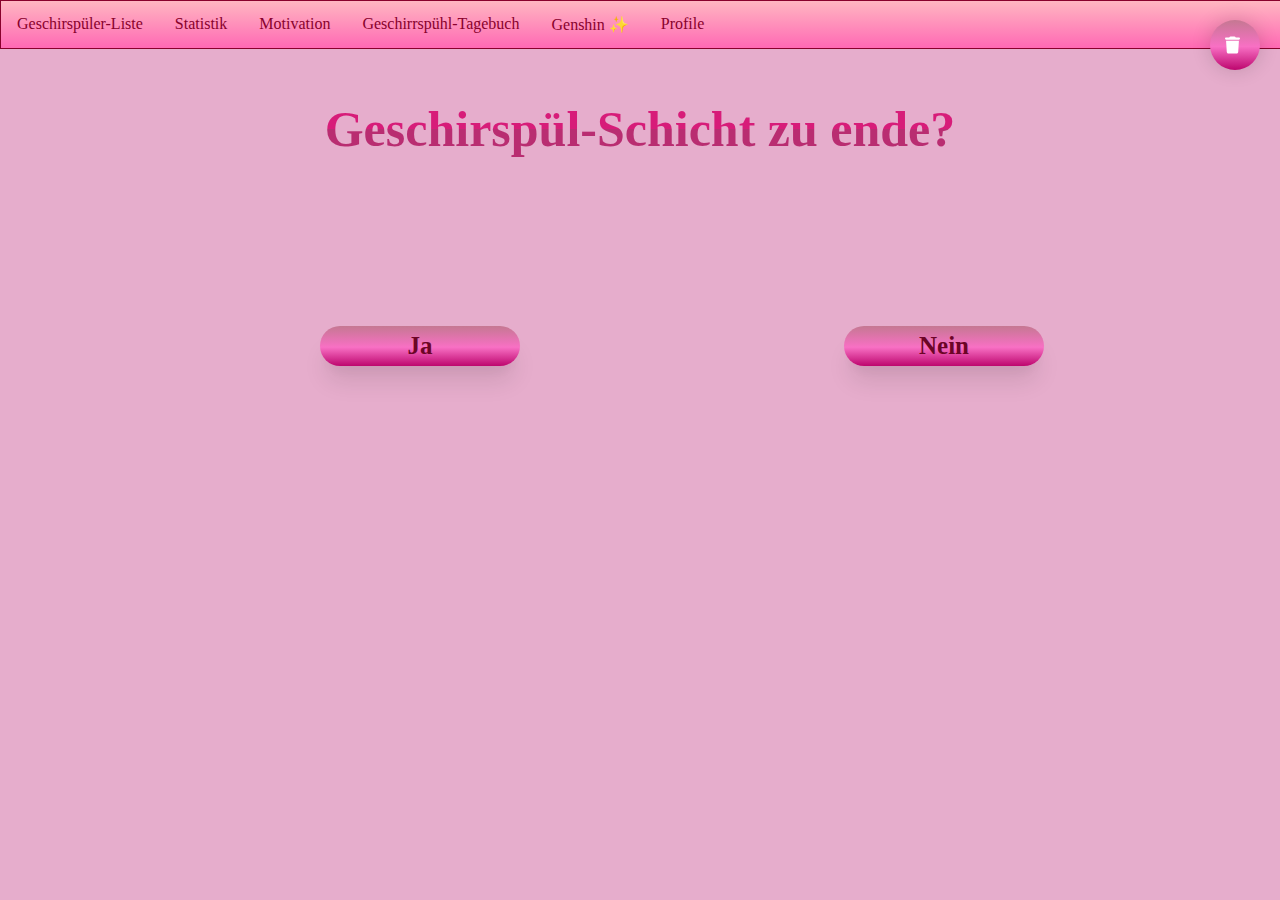
<file: index.html>
<!DOCTYPE html>
<html lang="en">
<meta charset="UTF-8">
<title>Geschirrspüler-Projekt</title>
<meta name="viewport" content="width=device-width,initial-scale=1">
<link rel="stylesheet" href="styles.css">
<style>
button.tagebuch-sticker.clicked {
  border: 5px solid rgb(137, 1, 44);}
  input#uhrzeit {
  display: block;
  margin: 150px auto;
  padding: 10px;
  font-size: 50px;
  border: 2px solid rgb(137, 1, 44);
  border-radius: 10px;
  text-align: center;}
button.TagebuchEintragSave{
  position: absolute;
  top: 1500px;
  left: 40%;
  margin: 20px auto;
  padding: 15px 30px;
  font-size: 24px;
  border: none;
  border-radius: 10px;
  background: rgb(137, 1, 44);
  color: white;
  cursor: pointer;}
</style>
<style id="UploadeImageOfFinishedKitchen"> 
.custum-file-upload {
  position:absolute;
  top:1100px;
  left:36%;
  height: 200px;
  width: 300px;
  flex-direction: column;
  align-items: space-between;
  gap: 20px;
  cursor: pointer;
  align-items: center;
  justify-content: center;
  border: 2px dashed #960a60;
  background-color: rgb(248, 170, 225);
  padding: 1.5rem;
  border-radius: 10px;
  box-shadow: 0px 48px 35px -48px rgba(0,0,0,0.1);
}

.custum-file-upload .icon {
  display: flex;
  align-items: center;
  justify-content: center;
}

.custum-file-upload .icon svg {
  height: 80px;
  fill: #960a60;
}

.custum-file-upload .text {
  display: flex;
  align-items: center;
  justify-content: center;
}

.custum-file-upload .text span {
  font-weight: 1000;
  color: #960a60;
  font-size: 20px;
}

.custum-file-upload input {
  display: none;}
</style>
<body>
<div id="schichtZuEndeneinMessage">

  <div class="headings"> <h1>Geschirspül-Schicht zu ende?</h1> </div>

  <p></p>

<button id="schichtZuEndeja" class="schichtZuEndeja" onclick="schichtZuEndeja()">
 Ja
</button>
<button id="schichtZuEndenein" class="schichtZuEndenein" onclick="schichtZuEndenein()">
 Nein
</button>
<div id="schichtZuEndeneinMessage"></div>
<button class="delete" onclick="window.location.href='whyDidUDelete.html'">
  <svg viewBox="0 0 448 512" class="svgIcon"><path d="M135.2 17.7L128 32H32C14.3 32 0 46.3 0 64S14.3 96 32 96H416c17.7 0 32-14.3 32-32s-14.3-32-32-32H320l-7.2-14.3C307.4 6.8 296.3 0 284.2 0H163.8c-12.1 0-23.2 6.8-28.6 17.7zM416 128H32L53.2 467c1.6 25.3 22.6 45 47.9 45H346.9c25.3 0 46.3-19.7 47.9-45L416 128z"></path></svg>
</button>
</div>
  <ul class="navBar">
    <li><a href="Geschirrspüler-Projekt.html">Geschirspüler-Liste</a></li>
    <li><a href="statistic.html">Statistik</a></li>
    <li><a href="motivation.html">Motivation</a></li>
        <li><a href="geschirrspühl-tagebuch.html">Geschirrspühl-Tagebuch</a></li>
        <li><a href="genshin.html">Genshin ✨</a></li>
     <li><a href="profile.html">Profile</a></li>
  </ul>
  </body>
<script src="script.js"></script>
</html>
</file>
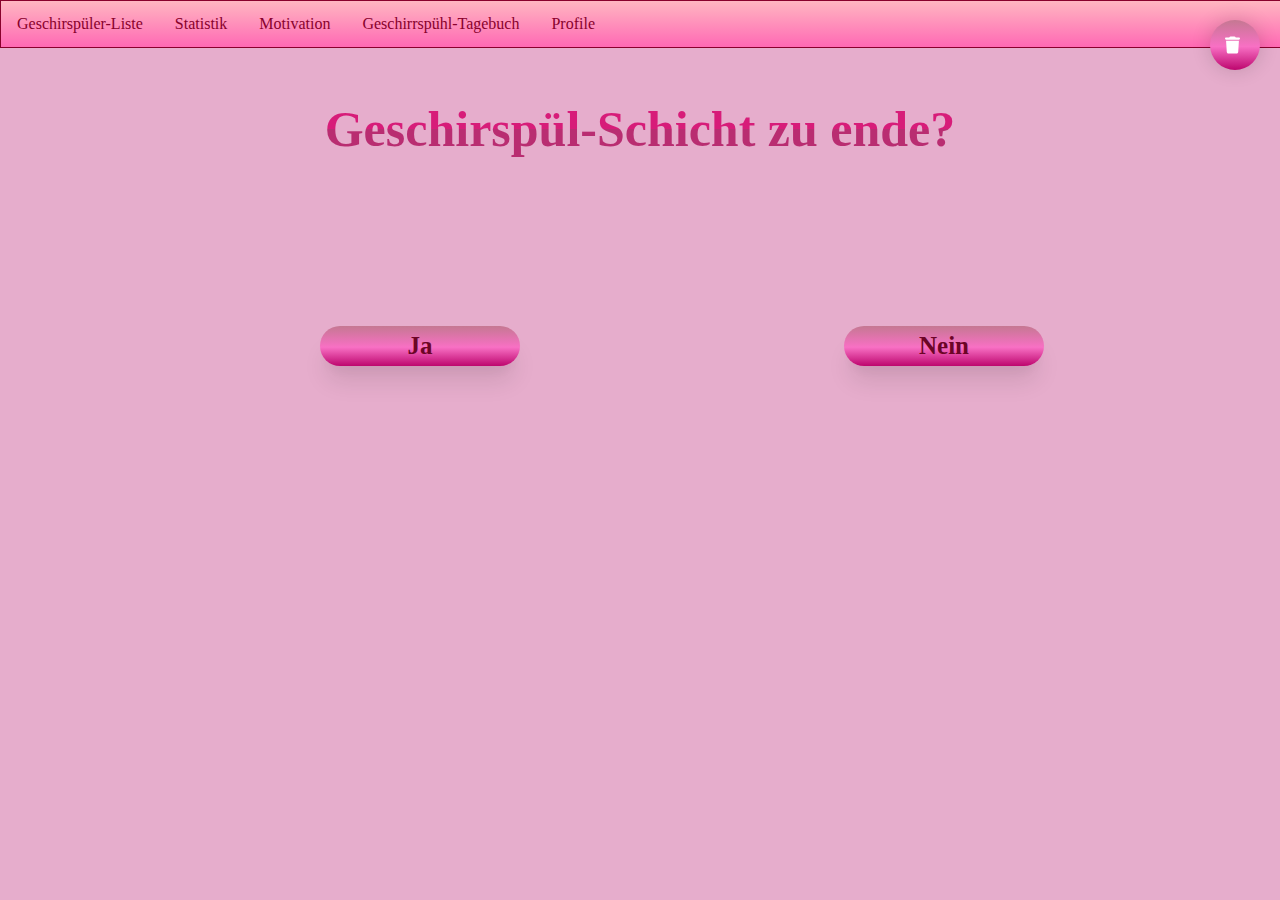
<file: geschirrspühl-tagebuch.html>
<!DOCTYPE html>
<html lang="en">
<meta charset="UTF-8">
<title>Geschirrspüler-Projekt</title>
<meta name="viewport" content="width=device-width,initial-scale=1">
<link rel="stylesheet" href="styles.css">
<style>
button.tagebuch-sticker.clicked {
  border: 5px solid rgb(137, 1, 44);}
  input#uhrzeit {
  display: block;
  margin: 150px auto;
  padding: 10px;
  font-size: 50px;
  border: 2px solid rgb(137, 1, 44);
  border-radius: 10px;
  text-align: center;}
button.TagebuchEintragSave{
  position: absolute;
  top: 1500px;
  left: 40%;
  margin: 20px auto;
  padding: 15px 30px;
  font-size: 24px;
  border: none;
  border-radius: 10px;
  background: rgb(137, 1, 44);
  color: white;
  cursor: pointer;}
</style>
<style id="UploadeImageOfFinishedKitchen"> 
.custum-file-upload {
  position:absolute;
  top:1100px;
  left:36%;
  height: 200px;
  width: 300px;
  flex-direction: column;
  align-items: space-between;
  gap: 20px;
  cursor: pointer;
  align-items: center;
  justify-content: center;
  border: 2px dashed #960a60;
  background-color: rgb(248, 170, 225);
  padding: 1.5rem;
  border-radius: 10px;
  box-shadow: 0px 48px 35px -48px rgba(0,0,0,0.1);
}

.custum-file-upload .icon {
  display: flex;
  align-items: center;
  justify-content: center;
}

.custum-file-upload .icon svg {
  height: 80px;
  fill: #960a60;
}

.custum-file-upload .text {
  display: flex;
  align-items: center;
  justify-content: center;
}

.custum-file-upload .text span {
  font-weight: 1000;
  color: #960a60;
  font-size: 20px;
}

.custum-file-upload input {
  display: none;}
</style>
<body>
<div id="schichtZuEndeneinMessage">

  <div class="headings"> <h1>Geschirspül-Schicht zu ende?</h1> </div>

  <p></p>

<button id="schichtZuEndeja" class="schichtZuEndeja" onclick="schichtZuEndeja()">
 Ja
</button>
<button id="schichtZuEndenein" class="schichtZuEndenein" onclick="schichtZuEndenein()">
 Nein
</button>
<div id="schichtZuEndeneinMessage"></div>
<button class="delete" onclick="window.location.href='whyDidUDelete.html'">
  <svg viewBox="0 0 448 512" class="svgIcon"><path d="M135.2 17.7L128 32H32C14.3 32 0 46.3 0 64S14.3 96 32 96H416c17.7 0 32-14.3 32-32s-14.3-32-32-32H320l-7.2-14.3C307.4 6.8 296.3 0 284.2 0H163.8c-12.1 0-23.2 6.8-28.6 17.7zM416 128H32L53.2 467c1.6 25.3 22.6 45 47.9 45H346.9c25.3 0 46.3-19.7 47.9-45L416 128z"></path></svg>
</button>
</div>
  <ul>
    <li><a href="Geschirrspüler-Projekt.html">Geschirspüler-Liste</a></li>
    <li><a href="statistic.html">Statistik</a></li>
    <li><a href="motivation.html">Motivation</a></li>
        <li><a href="geschirrspühl-tagebuch.html">Geschirrspühl-Tagebuch</a></li>
    <li><a href="profile.html">Profile</a></li>
  </ul>
  </body>
<script src="script.js"></script>
</html>
</file>
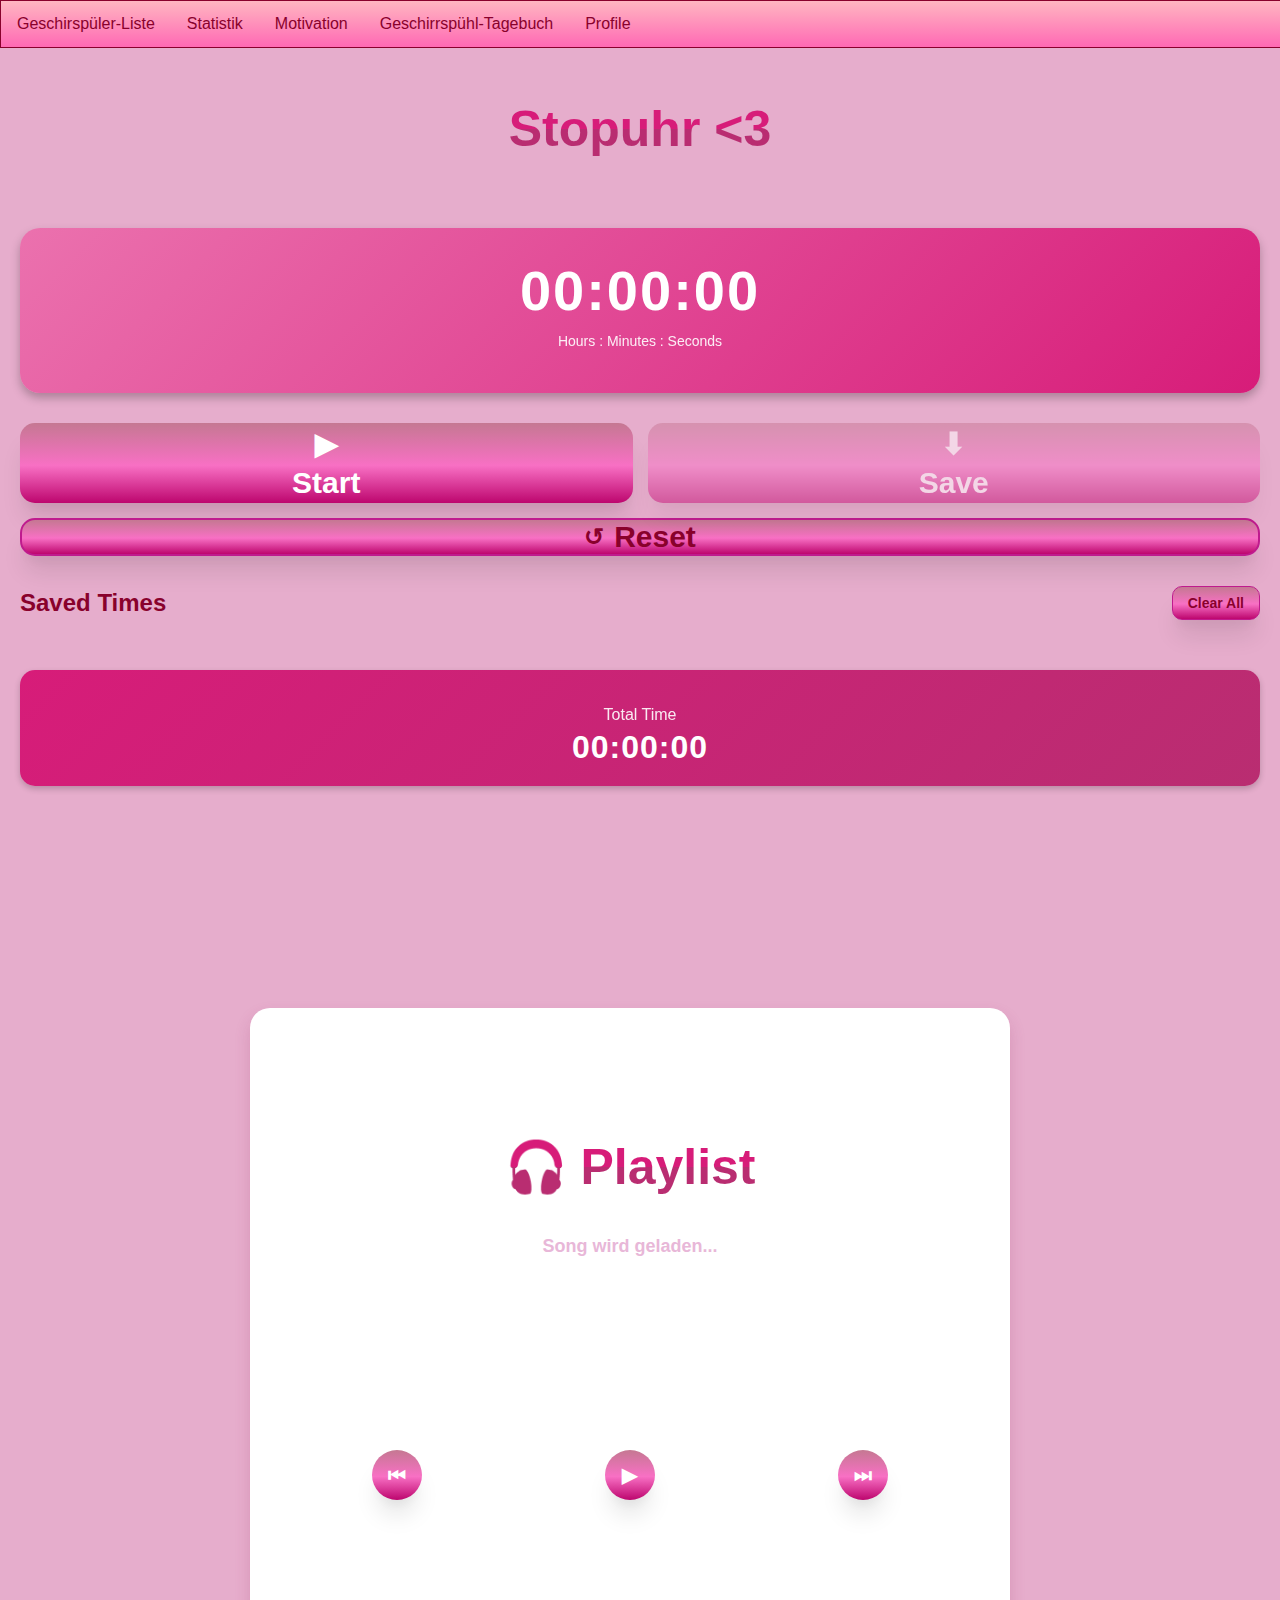
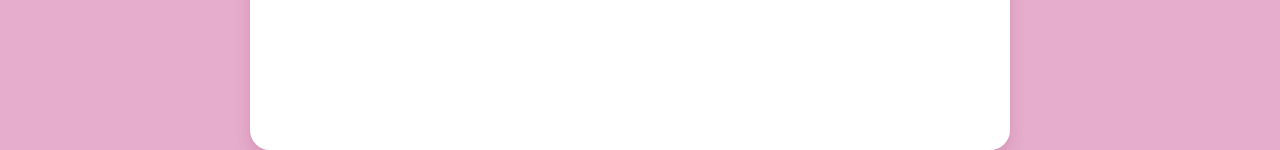
<file: GeschirrspühlSession.html>
<!DOCTYPE html>
<html lang="en">
<meta charset="UTF-8">
<title>Geschirrspüler-Projekt</title>
<meta name="viewport" content="width=device-width,initial-scale=1">
<link rel="stylesheet" href="styles.css">
<style class="Stopuhrrrr">
/* Generelle Stile (Simulation von SafeAreaView und ScrollView) */
body {
    margin: 0;
    padding: 0;
    font-family: sans-serif;
    background-color: rgb(230, 173, 204);}
.container {
    padding-top: 20px; /* Simuliert SafeAreaView top */
    min-height: 100vh;}
.scroll-content {
    padding: 20px;
    padding-bottom: 100px; /* Platz für Scroll-Ende */}
.timer-card {
    border-radius: 20px;
    overflow: hidden;
  margin: -150px 0 30px 0; 
    box-shadow: 0 5px 10px rgba(0, 0, 0, 0.25); /* Simulation von Elevation/Shadow */}
.timer-gradient {
    padding: 30px;
    text-align: center;
    background: linear-gradient(135deg, #eb71ae, #d71c79); /* Konvertierter LinearGradient */}
.timer-text {
    font-size: 56px;
    font-weight: bold;
    color: #fff;
    letter-spacing: 2px;
    margin: 0;}
.timer-label {
    font-size: 14px;
    color: #fff;
    margin-top: 10px;
    opacity: 0.9;}
.controls-container {
    display: flex;
    flex-direction: column;
    gap: 15px;
    margin-bottom: 30px;}
.button-row {
    display: flex;
    gap: 15px;}
.control-button {
    flex: 1;
    height: 80px;
    border-radius: 15px;
    align-items: center;
    justify-content: center;
    display: flex;
    flex-direction: column;
    gap: 5px;
    border: none;
    cursor: pointer;
    padding: 0;}
.control-button:disabled {
    opacity: 0.5;
    cursor: not-allowed;}
.start-button {
    background-color: rgb(34, 139, 34);
    color: #fff;}
.pause-button {
    background-color: rgb(255, 140, 0);
    color: #fff;}
.save-button {
    background-color: rgb(137, 1, 44);
    color: #fff;}
.reset-button {
    background-color: rgba(255, 255, 255, 0.9);
    border: 2px solid rgb(191, 27, 142);
    flex-direction: row;
    height: 60px;
    color: rgb(137, 1, 44);
    font-size: 16px;
    font-weight: bold;}
.control-button span {
    font-size: 30px; /* Für die Iconsymbole */}
.reset-button span:first-child {
    font-size: 24px;
    margin-right: 5px;
    color: rgb(137, 1, 44);}
.reset-text {
    color: rgb(137, 1, 44);
    font-weight: bold;}
.saved-times-section {
    display: flex;
    flex-direction: column;
    gap: 15px;
    margin-bottom: 50px;

.saved-times-header {
    display: flex;
    justify-content: space-between;
    align-items: center;
    margin-bottom: 10px;}

.saved-times-title {
    font-size: 24px;
    font-weight: bold;
    color: rgb(137, 1, 44);
    margin: 0;
}

.clear-button {
    padding: 8px 15px;
    background-color: rgba(255, 255, 255, 0.9);
    border-radius: 10px;
    border: 1px solid rgb(191, 27, 142);
    cursor: pointer;
}

.clear-button-text {
    color: rgb(137, 1, 44);
    font-size: 14px;
    font-weight: bold;
    margin: 0;
}

.saved-times-list {
    display: flex;
    flex-direction: column;
    gap: 10px;
}

.saved-time-item {
    display: flex;
    align-items: center;
    background-color: rgba(255, 255, 255, 0.9);
    border-radius: 12px;
    padding: 15px;
    gap: 15px;
    border: 1px solid rgb(191, 27, 142);
}

.saved-time-number {
    width: 35px;
    height: 35px;
    border-radius: 50%;
    background-color: rgb(137, 1, 44);
    display: flex;
    align-items: center;
    justify-content: center;
}

.saved-time-number-text {
    color: #fff;
    font-size: 16px;
    font-weight: bold;
    margin: 0;
}

.saved-time-text {
    font-size: 20px;
    font-weight: 600;
    color: rgb(137, 1, 44);
    letter-spacing: 1px;
    margin: 0;
}

/* Total Time */
.total-time-card {
    border-radius: 15px;
    overflow: hidden;
    margin-top: 10px;
    box-shadow: 0 3px 6px rgba(0, 0, 0, 0.2);
}

.total-time-gradient {
    padding: 20px;
    text-align: center;
    background: linear-gradient(135deg, #d71c79, #b92d71); /* Konvertierter LinearGradient */
}

.total-time-label {
    font-size: 16px;
    color: #fff;
    margin-bottom: 5px;
    opacity: 0.9;
}

.total-time-text {
    font-size: 32px;
    font-weight: bold;
    color: #fff;
    letter-spacing: 1px;
    margin: 0;
}

.hidden {
    display: none;
}
</style>
<style class="Backgroundglowww"> 
.loader {
  --color-one: #ffbf48;
  --color-two: #be4a1d;
  --color-three: #ffbf4780;
  --color-four: #bf4a1d80;
  --color-five: #ffbf4740;
  --time-animation: 2s;
  --size: 10; /* You can change the size */
  position: relative;
  transform: scale(var(--size));
  animation: colorize calc(var(--time-animation) * 3) ease-in-out infinite;
z-index: -1;
top:400px;
left:5800px;
}

.loader::before {
  content: "";
  position: absolute;
  top: 0;
  left: 0;
  width: 100px;
  height: 100px;
  border-radius: 50%;
  border-top: solid 1px var(--color-one);
  border-bottom: solid 1px var(--color-two);
  background: linear-gradient(180deg, var(--color-five), var(--color-four));
  box-shadow:
    inset 0 10px 10px 0 var(--color-three),
    inset 0 -10px 10px 0 var(--color-four);
}

.loader .box {
  width: 100px;
  height: 100px;
  background: linear-gradient(
    180deg,
    var(--color-one) 30%,
    var(--color-two) 70%
  );
  mask: url(#clipping);
  -webkit-mask: url(#clipping);
}

.loader svg {
  position: absolute;
}

.loader svg #clipping {
  filter: contrast(15);
  animation: roundness calc(var(--time-animation) / 2) linear infinite;
}

.loader svg #clipping polygon {
  filter: blur(7px);
}

.loader svg #clipping polygon:nth-child(1) {
  transform-origin: 75% 25%;
  transform: rotate(90deg);
}

.loader svg #clipping polygon:nth-child(2) {
  transform-origin: 50% 50%;
  animation: rotation var(--time-animation) linear infinite reverse;
}

.loader svg #clipping polygon:nth-child(3) {
  transform-origin: 50% 60%;
  animation: rotation var(--time-animation) linear infinite;
  animation-delay: calc(var(--time-animation) / -3);
}

.loader svg #clipping polygon:nth-child(4) {
  transform-origin: 40% 40%;
  animation: rotation var(--time-animation) linear infinite reverse;
}

.loader svg #clipping polygon:nth-child(5) {
  transform-origin: 40% 40%;
  animation: rotation var(--time-animation) linear infinite reverse;
  animation-delay: calc(var(--time-animation) / -2);
}

.loader svg #clipping polygon:nth-child(6) {
  transform-origin: 60% 40%;
  animation: rotation var(--time-animation) linear infinite;
}

.loader svg #clipping polygon:nth-child(7) {
  transform-origin: 60% 40%;
  animation: rotation var(--time-animation) linear infinite;
  animation-delay: calc(var(--time-animation) / -1.5);
}

@keyframes rotation {
  0% {
    transform: rotate(0deg);
  }
  100% {
    transform: rotate(360deg);
  }
}

@keyframes roundness {
  0% {
    filter: contrast(15);
  }
  20% {
    filter: contrast(3);
  }
  40% {
    filter: contrast(3);
  }
  60% {
    filter: contrast(15);
  }
  100% {
    filter: contrast(15);
  }
}

@keyframes colorize {
  0% {
    filter: hue-rotate(0deg);
  }
  20% {
    filter: hue-rotate(-30deg);
  }
  40% {
    filter: hue-rotate(-60deg);
  }
  60% {
    filter: hue-rotate(-90deg);
  }
  80% {
    filter: hue-rotate(-45deg);
  }
  100% {
    filter: hue-rotate(0deg);
  }
}
</style>
<script src="script.js"></script>
<script>
    document.addEventListener("DOMContentLoaded", () => {
        // --- 1. DOM-Elemente und Konstanten ---
        const SAVED_TIMES_KEY = 'saved_times';
        
        const timerDisplay = document.getElementById('timerDisplay');
        const startButton = document.getElementById('startButton');
        const saveButton = document.getElementById('saveButton');
        const resetButton = document.getElementById('resetButton');
        const clearAllButton = document.getElementById('clearAllButton');
        const savedTimesList = document.getElementById('savedTimesList');
        const savedTimesSection = document.querySelector('.saved-times-section');
        const totalTimeDisplay = document.getElementById('totalTimeDisplay');
        const flameAnimation = document.querySelector('.loader');
        // --- 2. State-Variablen (ersetzen React's useState) ---
        let time = 0; // Zeit in Millisekunden
        let isRunning = false;
        let intervalId = null;
        let savedTimes = []; // Array zur Speicherung der Zeiten

        // --- 3. Hilfsfunktionen ---

        /**
         * Formatiert Millisekunden in HH:MM:SS (deine originale Logik)
         */
        const formatTime = (milliseconds) => {
            const totalSeconds = Math.floor(milliseconds / 1000);
            const hours = Math.floor(totalSeconds / 3600);
            const minutes = Math.floor((totalSeconds % 3600) / 60);
            const seconds = totalSeconds % 60;

            return `${hours.toString().padStart(2, '0')}:${minutes.toString().padStart(2, '0')}:${seconds.toString().padStart(2, '0')}`;
        };

        /**
         * Berechnet die Gesamtsumme aller gespeicherten Zeiten.
         */
        const calculateTotalTime = () => {
            const total = savedTimes.reduce((sum, item) => sum + item.time, 0);
            return formatTime(total);
        };

        // --- 4. Render- und Update-Funktionen ---

        /**
         * Aktualisiert den Timer-Anzeigetext.
         */
        const updateTimerDisplay = () => {
            timerDisplay.textContent = formatTime(time);
            saveButton.disabled = time === 0;
            updateStartButton(); // Aktualisiert Start/Pause-Button
        };

        /**
         * Erstellt und aktualisiert die Liste der gespeicherten Zeiten und die Gesamtsumme.
         */
        const renderSavedTimes = () => {
            savedTimesList.innerHTML = ''; // Liste leeren
            
            if (savedTimes.length === 0) {
                savedTimesSection.classList.add('hidden');
                totalTimeDisplay.textContent = formatTime(0);
                return;
            }

            savedTimesSection.classList.remove('hidden');
            
            savedTimes.forEach((item, index) => {
                const itemDiv = document.createElement('div');
                itemDiv.className = 'saved-time-item';
                
                itemDiv.innerHTML = `
                    <div class="saved-time-number">
                        <p class="saved-time-number-text">${index + 1}</p>
                    </div>
                    <p class="saved-time-text">${formatTime(item.time)}</p>
                `;
                savedTimesList.appendChild(itemDiv);
            });

            totalTimeDisplay.textContent = calculateTotalTime();
        };

        /**
         * Aktualisiert den Start/Pause-Button-Text und Stil.
         */
        const updateStartButton = () => {
            if (!flameAnimation) return;
            if (isRunning) {
                startButton.className = 'control-button pause-button';
                startButton.innerHTML = '<span>❚❚</span> <span>Pause</span>';
                 flameAnimation.style.visibility = 'visible';
            } else {
                startButton.className = 'control-button start-button';
                startButton.innerHTML = '<span>▶</span> <span>Start</span>';
                flameAnimation.style.visibility = 'hidden';
            }
        };


        // --- 5. LocalStorage Funktionen ---

        const saveTimes = () => {
            try {
                localStorage.setItem(SAVED_TIMES_KEY, JSON.stringify(savedTimes));
            } catch (error) {
                console.error('Error saving times:', error);
            }
        };

        const loadSavedTimes = () => {
            try {
                const savedData = localStorage.getItem(SAVED_TIMES_KEY);
                if (savedData !== null) {
                    savedTimes = JSON.parse(savedData);
                    renderSavedTimes();
                }
            } catch (error) {
                console.error('Error loading saved times:', error);
            }
        };


        // --- 6. Event Handler Logik ---

        const handleStartPause = () => {
            if (isRunning) {
                // PAUSE
                clearInterval(intervalId);
                intervalId = null;
                isRunning = false;
            } else {
                // START
                intervalId = setInterval(() => {
                    time += 1000; // Zählt in 1-Sekunden-Schritten
                    updateTimerDisplay();
                }, 1000); // Intervall auf 1000ms (1 Sekunde) gesetzt
                isRunning = true;
            }
            updateStartButton();
        };

        const handleSave = () => {
            if (time > 0) {
                // Pause erzwingen, wenn gespeichert wird
                if (isRunning) {
                    handleStartPause(); // Pausiert den Timer
                }

                const newSavedTime = {
                    id: Date.now().toString(),
                    time: time,
                    // Im Browser speichern wir das Datum als String
                    timestamp: new Date().toISOString(), 
                };
                
                // Neue Zeit hinzufügen und State aktualisieren
                savedTimes.push(newSavedTime);
                
                // Timer zurücksetzen
                time = 0;
                updateTimerDisplay();
                
                // UI und LocalStorage aktualisieren
                renderSavedTimes();
                saveTimes();
            }
        };

        const handleReset = () => {
            // Stoppen und zurücksetzen
            if (isRunning) {
                handleStartPause(); // Pausiert
            }
            time = 0;
            updateTimerDisplay();
        };

        const handleClearAll = () => {
            savedTimes = [];
            saveTimes();
            renderSavedTimes();
        };

        // --- 7. Event Listener registrieren ---
        
        startButton.addEventListener('click', handleStartPause);
        saveButton.addEventListener('click', handleSave);
        resetButton.addEventListener('click', handleReset);
        clearAllButton.addEventListener('click', handleClearAll);

        // --- 8. Initialisierung ---
        
        loadSavedTimes();
        updateTimerDisplay(); // Setzt den initialen Text (00:00:00) und Button-State
    });
</script>

<body>
    <h1>Stopuhr <3</h1>
  <ul class="navBar">
    <li><a href="Geschirrspüler-Projekt.html">Geschirspüler-Liste</a></li>
    <li><a href="statistic.html">Statistik</a></li>
    <li><a href="motivation.html">Motivation</a></li>
        <li><a href="geschirrspühl-tagebuch.html">Geschirrspühl-Tagebuch</a></li>
     <li><a href="profile.html">Profile</a></li>
  </ul>
<button onclick="window.location.href='GeschirrspühlSession.html'" class="startGeschirrspühlsession"> +&nbsp;&nbsp;&nbsp;&nbsp;Start Geschirrspühl-Session</button>
<div class="loader">
  <svg width="100" height="100" viewBox="0 0 100 100">
    <defs>
      <mask id="clipping">
        <polygon points="0,0 100,0 100,100 0,100" fill="black"></polygon>
        <polygon points="25,25 75,25 50,75" fill="white"></polygon>
        <polygon points="50,25 75,75 25,75" fill="white"></polygon>
        <polygon points="35,35 65,35 50,65" fill="white"></polygon>
        <polygon points="35,35 65,35 50,65" fill="white"></polygon>
        <polygon points="35,35 65,35 50,65" fill="white"></polygon>
        <polygon points="35,35 65,35 50,65" fill="white"></polygon>
      </mask>
    </defs>
  </svg>
  <div class="box"></div>
</div>
<div class="container">
        <div class="scroll-content">

            <div class="timer-card">
                <div class="timer-gradient">
                    <p class="timer-text" id="timerDisplay">00:00:00</p>
                    <p class="timer-label">Hours : Minutes : Seconds</p>
                </div>
            </div>

            <div class="controls-container">
                <div class="button-row">
                    <button class="control-button start-button" id="startButton">
                        <span>▶</span> <span>Start</span>
                    </button>
                    <button class="control-button save-button" id="saveButton" disabled>
                        <span>⬇</span> <span>Save</span>
                    </button>
                </div>

                <button class="control-button reset-button" id="resetButton">
                    <span>↺</span> <span class="reset-text">Reset</span>
                </button>
            </div>

            <div class="saved-times-section hidden">
                <div class="saved-times-header">
                    <p class="saved-times-title">Saved Times</p>
                    <button class="clear-button" id="clearAllButton">
                        <p class="clear-button-text">Clear All</p>
                    </button>
                </div>

                <div class="saved-times-list" id="savedTimesList">
                    </div>

                <div class="total-time-card">
                    <div class="total-time-gradient">
                        <p class="total-time-label">Total Time</p>
                        <p class="total-time-text" id="totalTimeDisplay">00:00:00</p>
                    </div>
                </div>
            </div>
        </div>
    </div>

    <div class="playlist-container">
        <h1>🎧 Playlist</h1>
        
        <div id="songTitle" class="song-title">Song wird geladen...</div>

        <audio id="audioPlayer" src="" preload="auto"></audio>
        <video id="videoPlayer" scr="" preload="auto"></video>

        <div class="controls">
            <button id="prevBtn" class="control-btn">⏮</button>
            <button id="playPauseBtn" class="control-btn">▶</button>
            <button id="nextBtn" class="control-btn">⏭</button>
            </div>
        <div class="tenor-gif-embed" data-postid="15426465366261901887" data-share-method="host" data-aspect-ratio="1"></div> 
    <script type="text/javascript" src="https://tenor.com/embed.js"></script>
    </div>

   
</body>

</html>
</file>
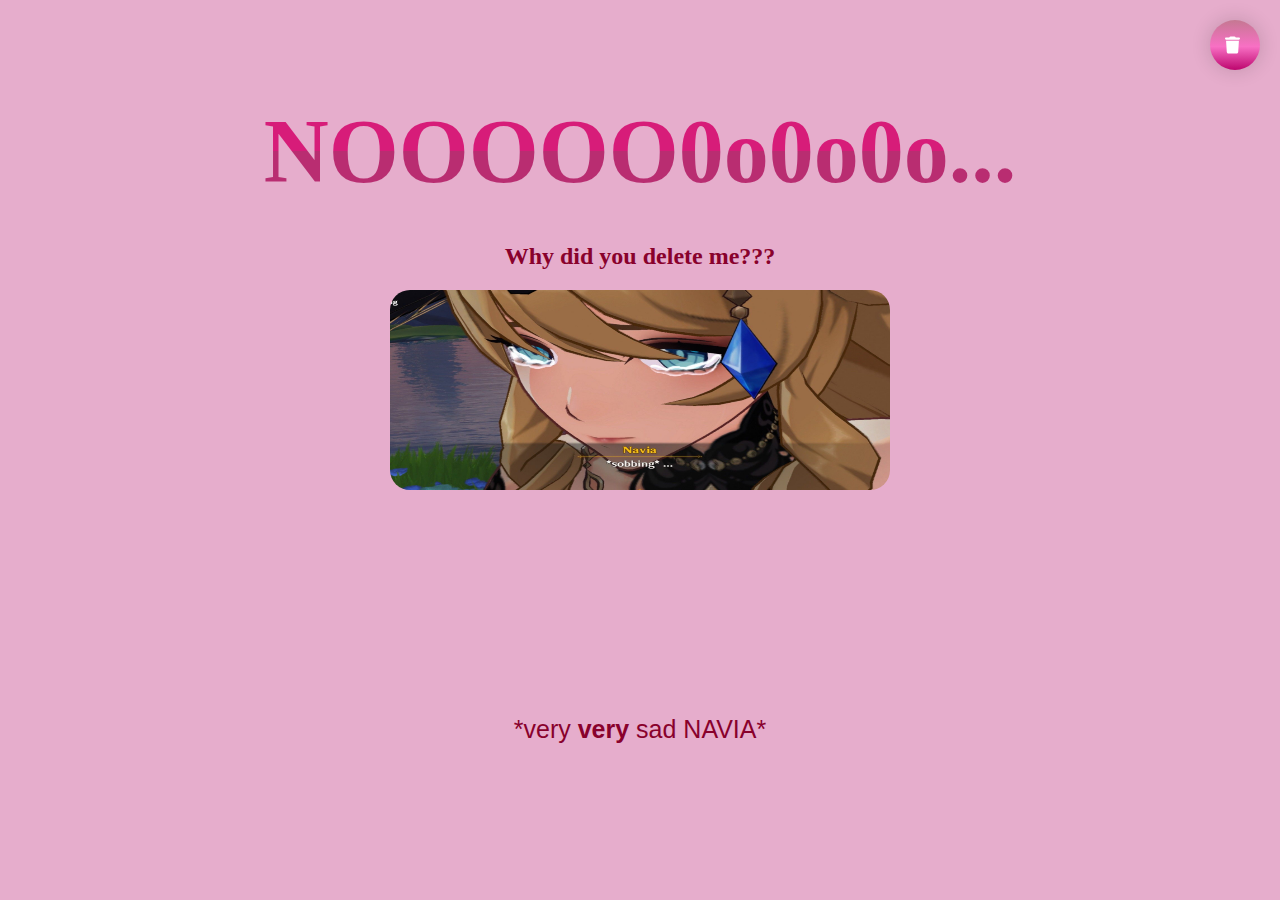
<file: whyDidUDelete2Navia.html>
<!DOCTYPE html>
<html lang="en">
<meta charset="UTF-8">
<title>Geschirrspüler-Projekt</title>
<meta name="viewport" content="width=device-width,initial-scale=1">
<link rel="stylesheet" href="styles.css">
<script>
    function zeigeNeuenInhalt() {
      const div = document.getElementById("inhalt");
      div.innerHTML = `
        <iframe width="560" height="315" src="https://www.youtube.com/embed/C_duDk5e8yU?si=mPYuLvju6HfSLQSN" title="YouTube video player" frameborder="0" allow="accelerometer; autoplay; clipboard-write; encrypted-media; gyroscope; picture-in-picture; web-share" referrerpolicy="strict-origin-when-cross-origin" allowfullscreen></iframe>
      
        <button class="RETURNHOME" onclick="window.location.href='Geschirrspüler-Projekt.html'">GET THE HELL BACK WHERE YOU BELONG💮</button>
        `;
    }
  </script>

<body>
    <div id="inhalt">
<h1 class="whyDidUDelete">NOOOOO0o0o0o...</h1>
<h2 class="whyDidUDelete">Why did you delete me???</h2>
  <img class="navia" src="images\sadNavia.jpg" alt="sad navia">
<button class="delete" onclick="zeigeNeuenInhalt()"">
  <svg viewBox="0 0 448 512" class="svgIcon"><path d="M135.2 17.7L128 32H32C14.3 32 0 46.3 0 64S14.3 96 32 96H416c17.7 0 32-14.3 32-32s-14.3-32-32-32H320l-7.2-14.3C307.4 6.8 296.3 0 284.2 0H163.8c-12.1 0-23.2 6.8-28.6 17.7zM416 128H32L53.2 467c1.6 25.3 22.6 45 47.9 45H346.9c25.3 0 46.3-19.7 47.9-45L416 128z"></path></svg>
</button>
<p class="Delete2NaviaFont">*very <b>very</b> sad NAVIA*</p>
</div>
</body>

</html>
</file>
<file: styles.css>
body {
    background-color: rgb(230, 173, 204);
    margin: 0; 
  overflow-x:hidden;}
h1 {
    text-align: center;
 background: linear-gradient(to bottom, 
        #d71c79 50%,  
        #b92d71 50%  
    );
    -webkit-background-clip: text;
    background-clip: text;
    color: transparent; 
    margin: 100px 0 40px 0; 
font-style: 	Brush Script MT;
font-size: 50px;
font-weight: 3000;
}
button.RETURNHOME{
  align-items: center;
  width: 400px;
  height: 100px;
  font-size: 20px;
  color: #000;}
h1.whyDidUDelete{
  font-size: 90px;
}
h2.whyDidUDelete {
    text-align: center;
    color: rgb(137, 1, 44);;
    margin: 20px 0 20px 0;
}
p.whyDidUDelete {
    text-align: center;
    color: rgb(137, 1, 44);
    font-size: 20px;
    margin: 20px 0 20px 0;}
img.navia {
    display: block;
    margin-left: auto;
    margin-right: auto;
    width: 500px;
    height: 200px;
    border-radius: 20px;
}
p.Delete2NaviaFont{
    text-align: center;
    padding-top:16%;
    color: rgb(137, 1, 44);;
    font-size: 25px;
    margin: 20px 0 20px 0;
    font-family: 'Comic Sans MS', cursive, sans-serif;}

ul {
  list-style-type: none;
  margin: 0;
  padding: 0;
  background-color: rgb(208, 136, 159);;
  display: flex;
    border: 1px solid rgb(137, 1, 44);
      position: fixed;
  top: 0;
  width: 100%;
background: linear-gradient(rgb(255, 182, 193), rgb(255, 105, 180));}
ul li a {
  display: block;
  color: rgb(137, 1, 44);;
  padding: 14px 16px;
  text-decoration: none;}
ul li a:hover {
  background-color: hsl(342, 81%, 79%);}

button {
  font-size: 14px;
  font-family: inherit;
  font-weight: 600;
  padding: 5px;
  border-radius: 50px;
  cursor: pointer;
  border: none;
  color: rgb(108, 85, 5);
  box-shadow:
    rgba(0, 0, 0, 0.1) 0px 20px 25px -5px,
    rgba(0, 0, 0, 0.04) 0px 10px 10px -5px;
  background: linear-gradient(
    0deg,
    rgb(189, 6, 110) 0%,
    rgb(248, 112, 196) 47%,

    rgb(197, 120, 146) 100%
  );
  transition: all 0.1s ease-in-out;

}
button:active {
  transform: translateY(3px);
  box-shadow:
    rgba(0, 0, 0, 0.1) 0px 14px 25px -5px,
    rgba(0, 0, 0, 0.04) 0px 10px 10px -5px;
}
button .button-content {
  display: flex;
  align-items: center;
  background: rgb(253, 195, 214);
  padding: 0.4em 1.5em;
  padding-left: 1.2em;
  border-radius: 14px;
}
button svg {
  width: 20px;
  height: 20px;
  margin-right: 6px;
  color: #ff0000;
  transition: transform 1.6s;
}
button:hover svg {
  transform: scale(1.5);
color: #e62689;}
.delete{
  width: 50px;
  height: 50px;
  border-radius: 50%;
  background-color: rgb(189, 6, 110);
  border: none;
  font-weight: 600;
  display: flex;
  align-items: center;
  justify-content: center;
  box-shadow: 0px 0px 20px rgba(0, 0, 0, 0.164);
  cursor: pointer;
  transition: all 0.3s ease-in-out;
  overflow: hidden;
  position: fixed;
  right: 20px;
  top: 20px;
  flex-direction: column; /* Ändert die Richtung auf vertikal */
  gap: 2px; /* Abstand zwischen Text und Icon */
z-index: 20;
}
.svgIcon {
  width: 15px;
  transition: all 0.3s ease-in-out;}
.svgIcon path {
  fill: white;
}
.delete:hover,startGeschirrspühlsession {
  width: 1220px; /* Bleibt quadratisch */
  height: 65px; /* Wird höher für den Text */
  border-radius: 15px; /* Leicht abgerundete Ecken */}
.delete:hover .svgIcon {
  transform: translateY(8px); /* Bewegt Icon nach unten */}
.delete::before {
  position: absolute;
  content: "Delete";
  color: white;
  transition: all 0.3s ease-in-out;
  opacity: 0;
  top: 8px; /* Position über dem Icon */
  left: 50%; /* Zentriert horizontal */
  transform: translateX(-50%); /* Perfekte horizontale Zentrierung */}
.delete:hover::before {
  opacity: 1;
  transform: translateX(-50%); /* Behält horizontale Zentrierung */}
.paimon {
    margin-left: 100px; /* 200px nach rechts */ }
button.schichtZuEndeja, button.schichtZuEndenein {
  height: 40px;
  width: 200px;
  font-size: 25px;
  color: rgb(108, 5, 38);
  margin-left: 25%;
  margin-top:10%;}
button.backToWork{height: 150px;
  width: 350px;
  font-size: 50px;
  color: rgb(108, 5, 38);
  left:  -150px;
  top:-300px;
 position: relative;}
button.tagebuch-sticker{
height: 100px;
  width: 100px;
  margin-left: 250px;
    position: relative;
  top: -140px;
;}
img.paimon{
  height: 100px;
  width: 100px;
      position: relative;
  left: -100px;}
img.kleedance{
  height: 180px;
position: relative;
top: -70px;}
p.wähle{color: rgb(137, 1, 44);
    text-align: center;
    font-size: 30px;
  top: -190px;
position: relative;}
img.furinaBackToWork{
  position: relative;
  top: -200px;
  left: 340px;
  z-index: -1;
  height: 600px;
  width: 600px;}
img.catTimeGif{
  position: relative;
  top: -370px;
  left: 0px;
    height: 300px;
  width: 300px;
    z-index: -1;
  border:#d71c79 5px solid;
  border-radius: 20px;}
img.nyancatProfile{
  position: relative;
  top: -150px;
  left: -20px;
    height: 300px;
  width: 300px;
    z-index: -1;
  animation: moveAcrossScreen 2s linear forwards;}
  @keyframes moveAcrossScreen {
  0% {
    left: -20px; 
    transform: translateX(0);
  }
  100% {
    left: -20px; 
    transform: translateX(calc(100vw - 0px + 20px)); 
    opacity: 0;  
   display: none;}}
img#barbara{
  position: relative;
  top: -270px;
  left: 760px;
    height: 370px;
    z-index: -1;}
img.ProfilePaimon{
  position: relative;
  top: -580px;
  left: -550px;
    height: 250px;
    z-index: -1;}
button.addStricherlLena{
  position: absolute;
  top: 500px;
  left: 300px;
  display: block;
  margin: 20px auto;
  font-size: 20px;
  border: none;
  border-radius: 10px;
  background: rgb(137, 1, 44);
  color: rgb(247, 208, 208);
  cursor: pointer;
  z-index: 10;
  height: 50px;
 width: 260px;
  padding: 6px 10px;}
button.addStricherlJohanna{
  position: absolute;
  height: 50px;
  top: 500px;
  left: 680px;
  display: block;
  margin: 20px auto;
  padding: 6px 10px;
  font-size: 20px;
  border: none;
  border-radius: 10px;
  background: rgb(137, 1, 44);
  color: rgb(247, 208, 208);
  cursor: pointer;
width: 260px;}
p.stricherlCountLena{
  display: inline-block;
  position: relative;
  border-color: rgb(191, 27, 142);
  border-width: 10px;
  border-radius: 20px;
  border-style: double;
  top: 90px;
  left: -510px;
  font-size: 90px;
background: linear-gradient(to bottom, 
        #eb71ae 50%, 
        #480626 
      );
      -webkit-background-clip: text; 
    background-clip: text;     
    -webkit-text-fill-color: transparent; 
    color: transparent; 
  }
p.stricherlCountJohanna{
    position: relative;
  top: 90px;
  left: -300px;
  font-size: 90px;background: linear-gradient(to bottom, 
        #d10a6d 50%, 
        #f8f2f5 
      );
      -webkit-background-clip: text; 
    background-clip: text;     
    -webkit-text-fill-color: transparent; 
    color: transparent; 
  border-color: rgb(191, 27, 142);
  border-width: 10px;
  border-radius: 20px;
  border-style: double;
  display: inline-block;}
  
button.lena {
  margin-left: 30%;
  position: relative;
  top: -120px;
}
button.jojo {
  margin-left: 20%;
  position: relative;
    top: -120px;
}
p.stricherlTextLena{
  position: static;
  font-size: 30px;
  font-weight: bold;
  color: rgb(137, 1, 44);

    position: absolute;
    top: 300px; /* Position von oben */
    left: 35%; /* Position von links (z.B. 50% der Seite) */
    transform: translateX(-50%); /* Zum Zentrieren, falls nötig */
    z-index: 10;
}
div.stricherlTextJohanna{
  font-size: 30px;
  font-weight: bold;
  color: rgb(137, 1, 44);

  position: absolute;
    top: 300px; /* Position von oben */
    left: 63%; /* Position von links (z.B. 50% der Seite) */
    transform: translateX(-50%); /* Zum Zentrieren, falls nötig */
    z-index: 10;
}
button.addStricherlLena:hover, button.addStricherlJohanna:hover {
  background-color: rgb(189, 6, 110);
  color: white;
}
button.minusStricherlLena{
  position: absolute;
  top: 600px;
  left: 300px;
  display: block;
  margin: 20px auto;
  font-size: 20px;
  border: none;
  border-radius: 10px;
  background: rgb(137, 1, 44);
  color: rgb(247, 208, 208);
  cursor: pointer;
  z-index: 10;
  height: 50px;
width: 260px;
  padding: 6px 10px;}
button.minusStricherlJohanna{

  position: absolute;
  height: 50px;
  top: 600px;
  left: 680px;
  display: block;
  margin: 20px auto;
  padding: 6px 10px;
  font-size: 20px;
  border: none;
  border-radius: 10px;
  background: rgb(137, 1, 44);
  color: rgb(247, 208, 208);
  cursor: pointer;
width: 260px;}
button.minusStricherlLena:hover, button.minusStricherlJohanna:hover {
  background-color: rgb(189, 6, 110);
  color: white;}
button.startGeschirrspühlsession{
  position: relative;
  top: -498px;
  height: 40px;
  left: 630px;
  width: 500px;
  font-size: 25px;
  color: rgb(108, 5, 38);
  z-index: 20;
 transition: 0.4s;
text-shadow: 2px 2px 3px rgb(136 0 136 / 50%);
  background: linear-gradient(
      15deg,
      #880088,
      #aa2068,
      #cc3f47,
      #de6f3d,
      #f09f33,
      #de6f3d,
      #cc3f47,
      #aa2068,
      #880088
    )
    no-repeat;
  background-size: 300%;
  background-position: left center;
  transition: background 0.3s ease;
  color: #fff;}
button.startGeschirrspühlsession:hover {
  background-size: 320%;
  background-position: right center;}
.playlist-container {
  margin: -250px 0 0 250px;
    background-color: #ffffff;
    padding: 30px;
    border-radius: 20px;
    box-shadow: 0 8px 16px rgba(150, 50, 100, 0.2);
    text-align: center;
    width: 700px;}
.song-title {
  position: relative;
    margin: 15px 0;
    font-size: 18px;
    font-weight: bold;
    color: #e8b7d8;
    min-height: 25px;
     z-index: 200;}
.controls {
    display: flex;
    justify-content: space-around;
    margin-top: 20px;}
.control-btn {
    background-color: #e060a6; /* Rosa Button */
    color: white;
    border: none;
    border-radius: 50%;
    width: 50px;
    height: 50px;
    font-size: 20px;
    cursor: pointer;
    transition: background-color 0.2s, transform 0.1s;}
.control-btn:hover {
    background-color: #a3357e; /* Dunkleres Rosa beim Hover */}
.control-btn:active {
    transform: scale(0.95);}
div.tenor-gif-embed {
height: 200px;
margin-top: 20px;
visibility: hidden;
}
</file>
